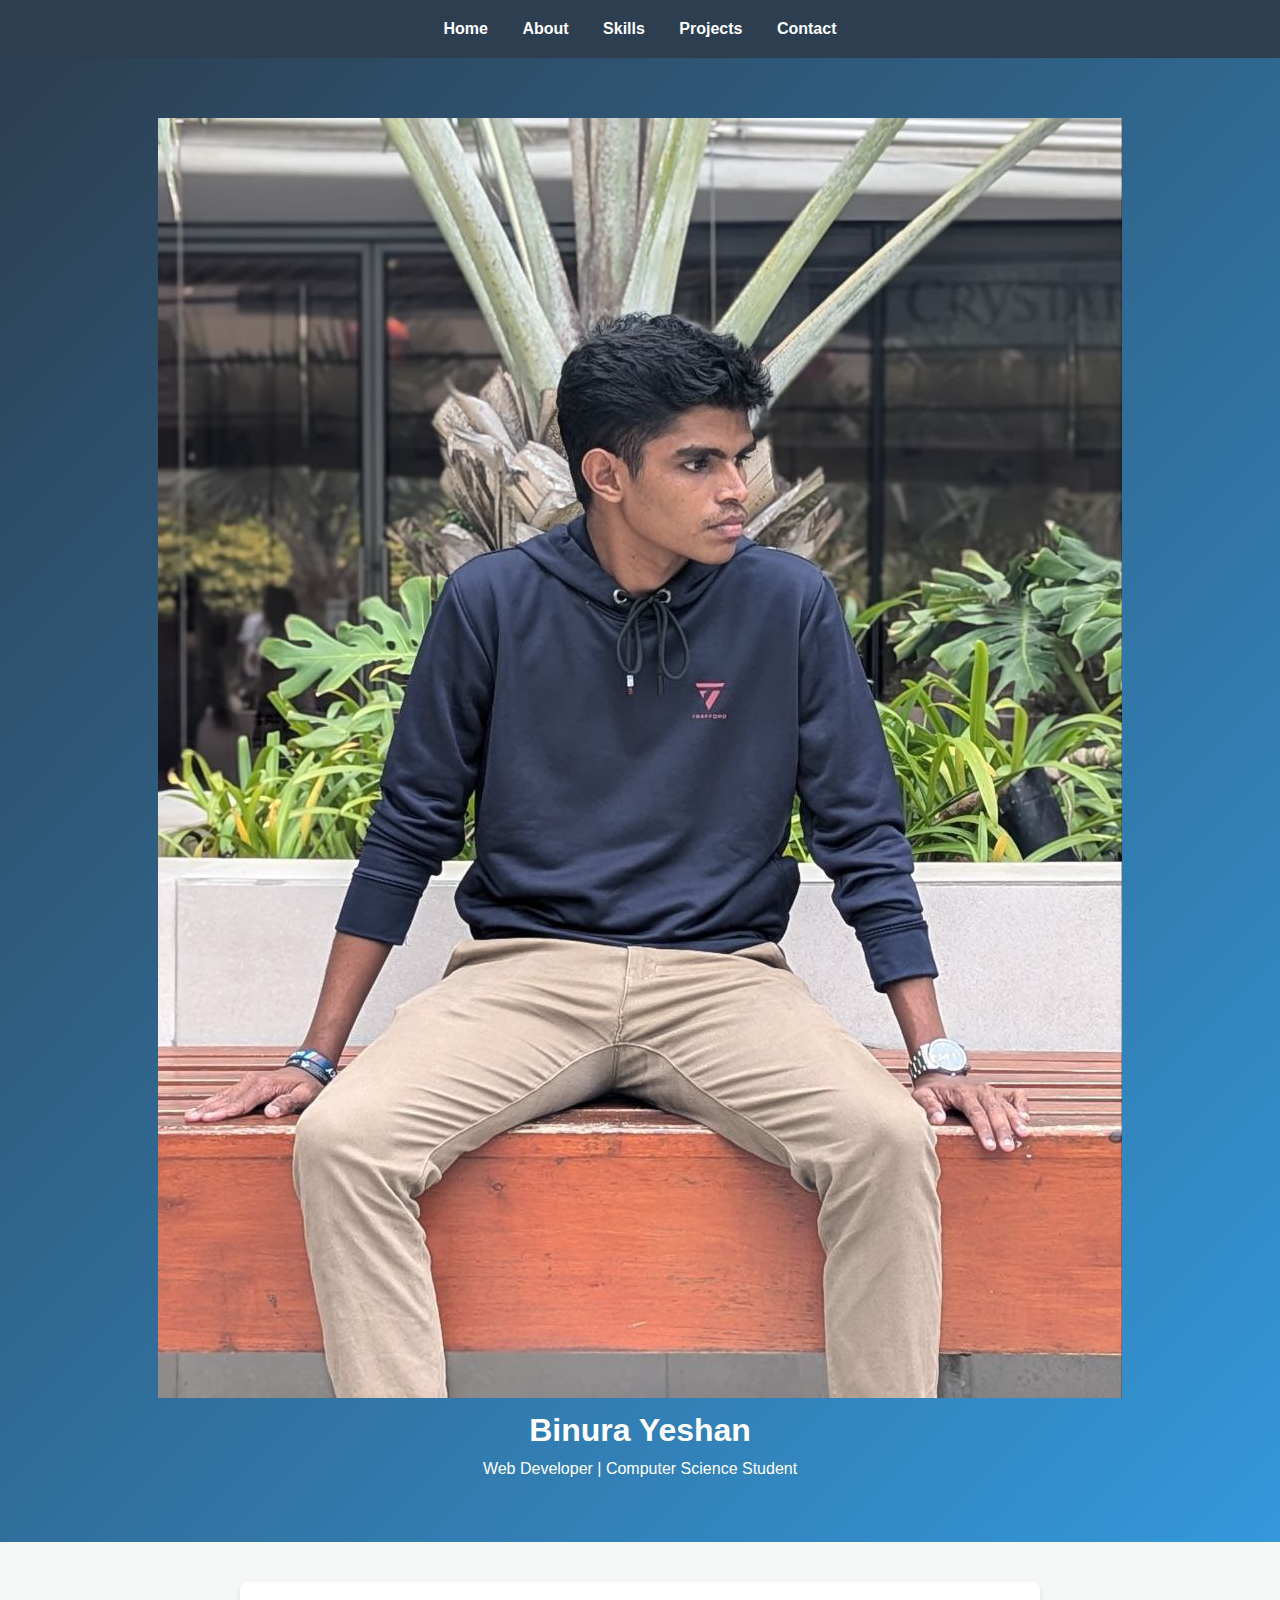
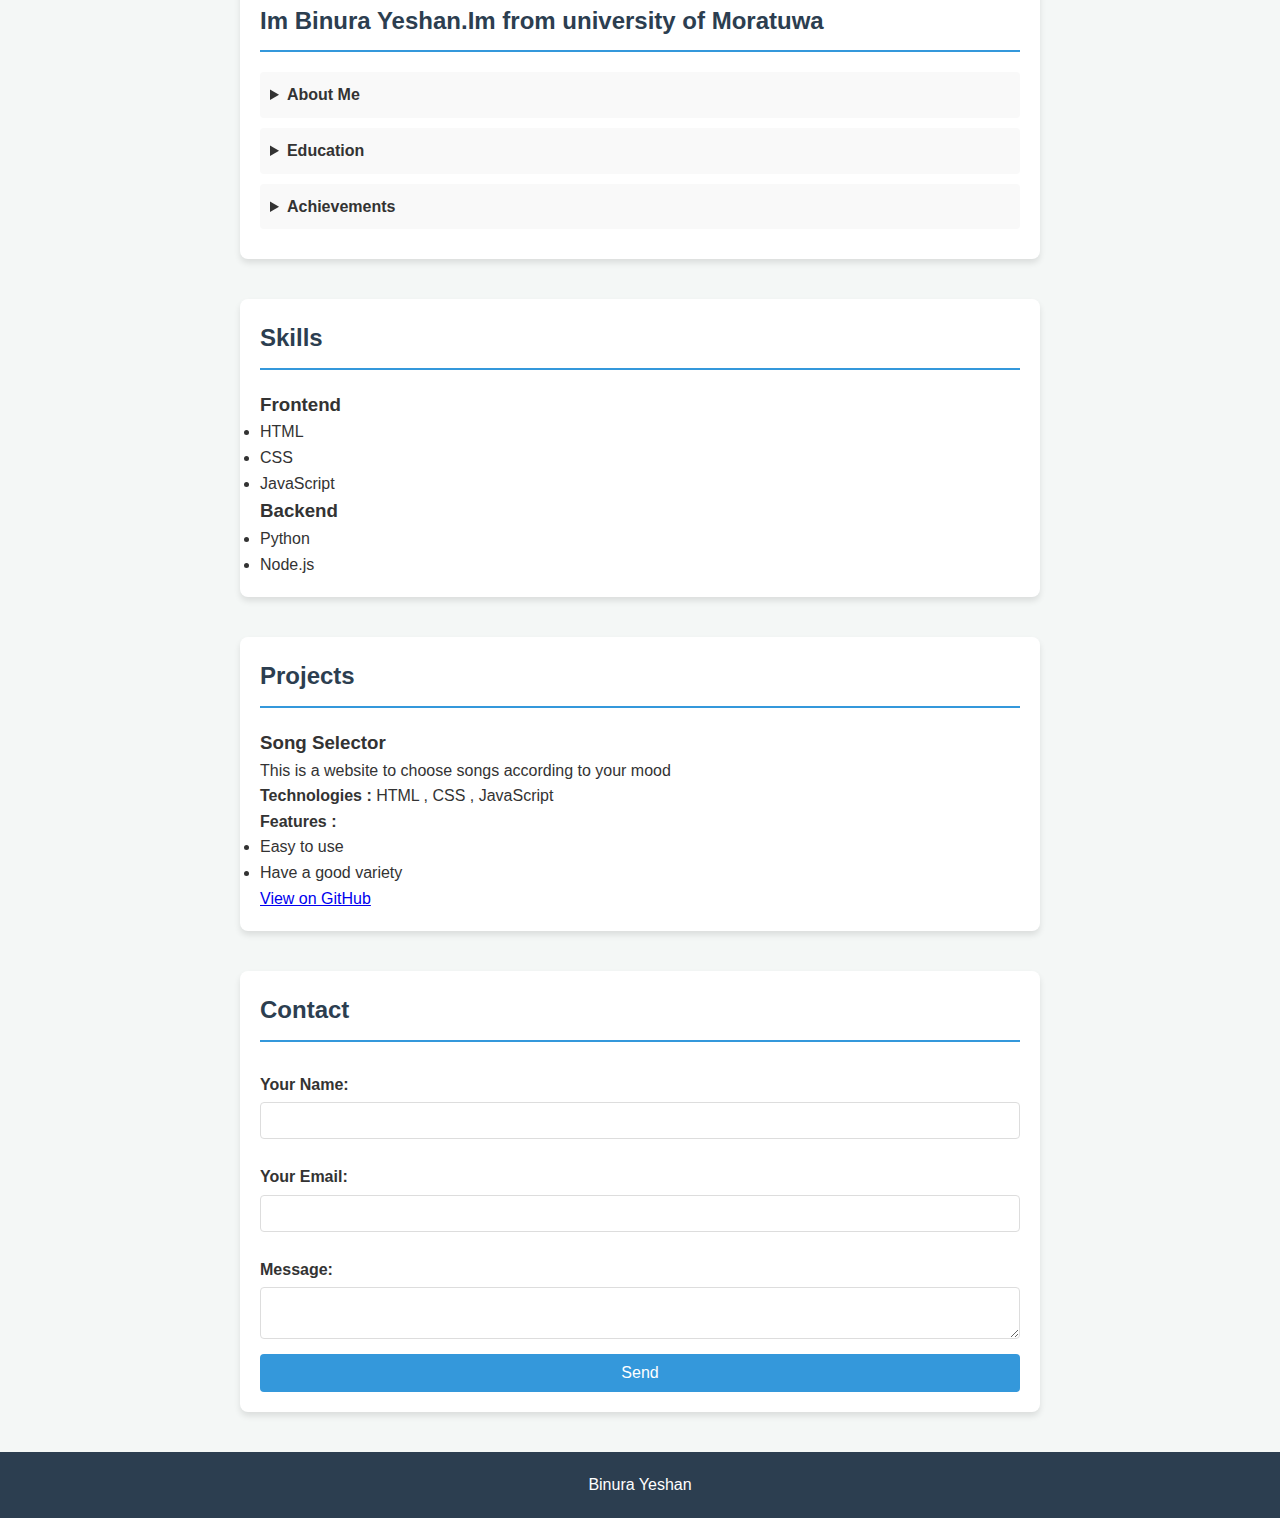
<file: Task 01/submissions/Binura_Yeshan/index.html>
<!DOCTYPE html>
<html lang="en">
<head>
    <meta charset="UTF-8">
    <meta name="viewport" content =" width =device -width , initial - scale =1.0" >
    <title>My Portfolio</title>
    <link rel="stylesheet" href="style.css">
</head>
<body>
    <nav>
        <a href ="#home"> Home </a>
        <a href ="#about"> About </a>
        <a href ="#skills"> Skills </a>
        <a href ="#projects"> Projects </a>
        <a href ="#contact"> Contact </a>


    </nav>
    <header>
        <img src="Images/profile.jpg" alt=" Binura Yeshan ’s profile
          photo " class =" profile - image ">
        <h1 > Binura Yeshan </h1 >
        <p> Web Developer | Computer Science Student </p>
    </header>
    <main>
        <section id="about">
            <h2>Im Binura Yeshan.Im from university of Moratuwa</h2>
            <details>
                <summary>About Me</summary>
                <p><strong> Name : </strong> Binura Yeshan </p>
                <p><strong> Age : </strong> 21 </p>
                <p><strong> School : </strong> Richmond College </p>
            </details>
            <details>
                <summary>Education</summary>
                <p><strong> University : </strong> University of Moaratuwa </p>
                <p><strong> Degree : </strong> B.Sc.Computer Science </p>
                <p><strong> Semester : </strong> 2nd Semester </p>
            </details>
            <details>
                <summary>Achievements</summary>
                <ul>
                    <li>Bronze Medal - National Maths Olympiad 2017</li>
                    <li>First Place - Maths Do You Know Competition 2018</li>
                </ul>
            </details>
        </section>
        <section id="skills">
            <h2>Skills</h2>
            <h3>Frontend</h3 >
                <ul>
                    <li>HTML</li>
                    <li>CSS</li>
                    <li>JavaScript</li>
                </ul>
            <h3>Backend</h3 >
                <ul>
                    <li>Python</li>
                    <li>Node.js</li>
                </ul>
        </section>
        <section id="projects">
            <h2>Projects</h2>
            <article class =" project - card ">
                <h3 > Song Selector </h3 >
                <p> This is a website to choose songs according to your mood </p>
                <p> <strong > Technologies : </strong > HTML , CSS , JavaScript </p>
                <p> <strong > Features : </strong > </p>
                <ul >
                    <li > Easy to use </li >
                    <li > Have a good variety </li >
                <a href =" https :// github .com/ yourname / project "> View on GitHub </a>      
            </article>
        </section>
        <section id="contact">
            <h2>Contact</h2>
            <form>
                <label for="name">Your Name:</label>
                <input type="text" id="name" name="name">
                <label for="email">Your Email:</label>
                <input type="email" id="email" name="email">
                <label for="message">Message:</label>
                <textarea id="message" name="message"></textarea>
                <button type="submit">Send</button>

            </form>
        </section>
    </main>
    <footer>Binura Yeshan</footer>





</body>

















</html>
</file>
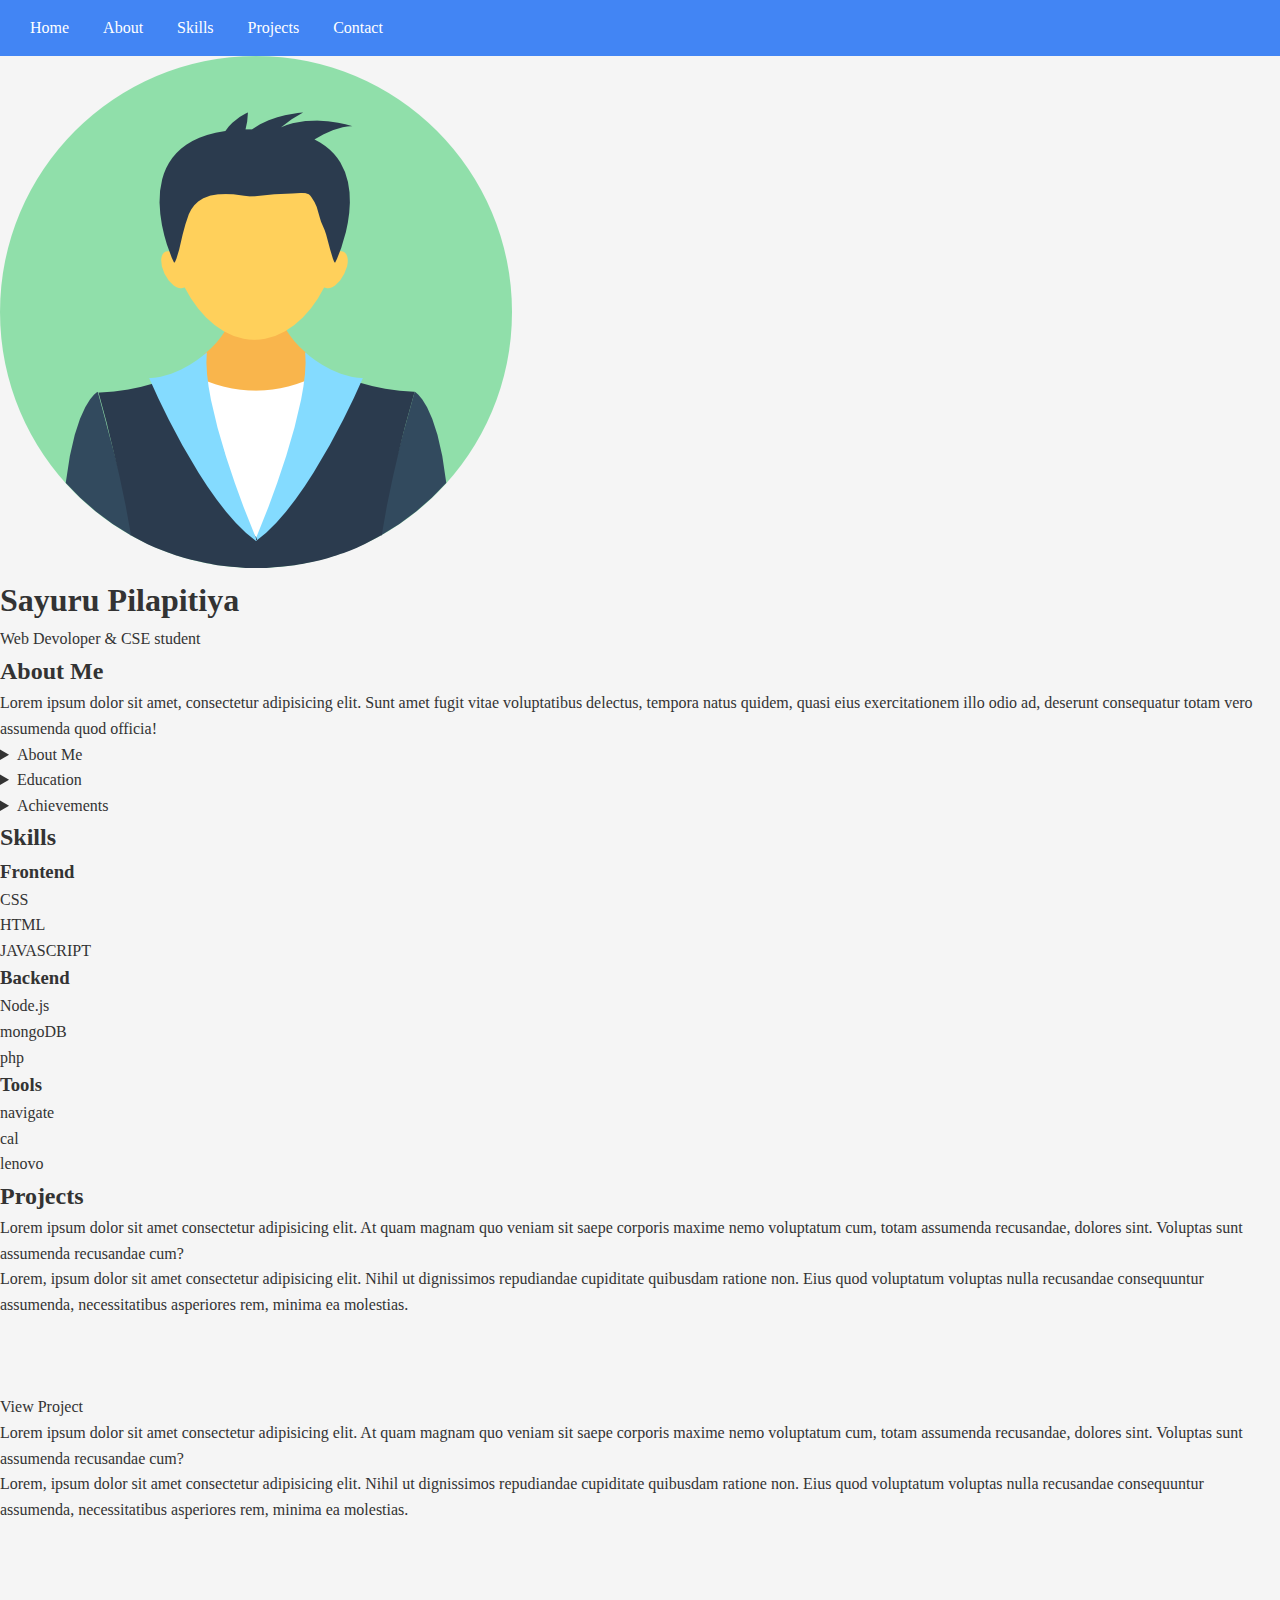
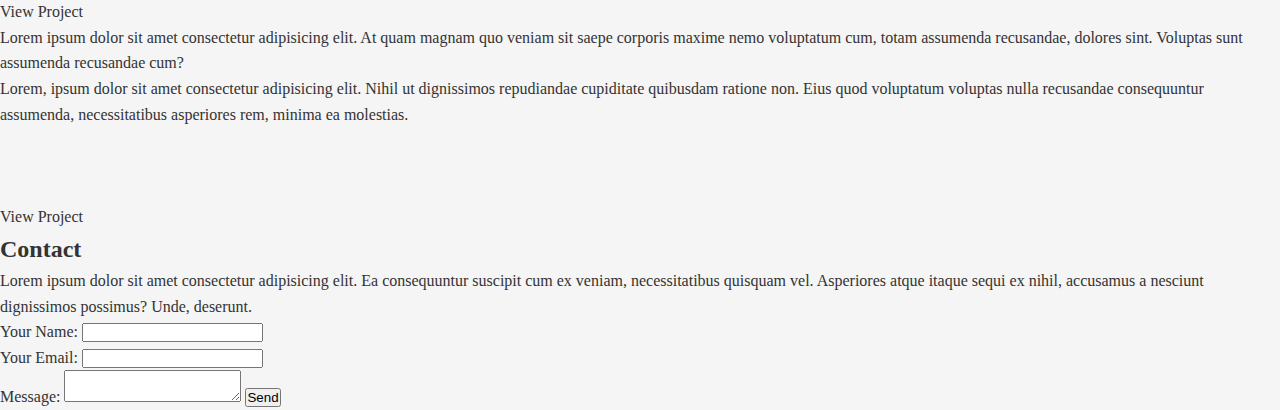
<file: Task 01/submissions/Sayuru_Pilapitiya/index.html>
<!DOCTYPE html>
<html lang="en">
<head>
    <meta charset="UTF-8">
    <meta name="viewport" content="width=device-width, initial-scale=1.0">
    <title>My Portfolio</title>
    <link rel="stylesheet" href="style.css">
</head>
<body>
    <nav>
        <a href="#home">Home</a>
        <a href="#about">About</a>
        <a href="#skills">Skills</a>
        <a href="#projects">Projects</a>
        <a href="#contact">Contact</a>
    </nav>
    <header>
        <img src="images/avatar.png" alt="Sayuru's profile photo" class="profile-image">
        <h1>Sayuru Pilapitiya</h1>
        <p>Web Devoloper & CSE student</p>
    </header>
    <main>
        <section id="about">
            <h2>About Me</h2>
            <p>Lorem ipsum dolor sit amet, consectetur adipisicing elit. Sunt amet fugit vitae voluptatibus delectus, tempora natus quidem, quasi eius exercitationem illo odio ad, deserunt consequatur totam vero assumenda quod officia!</p>
            <details>
                <summary>About Me</summary>
                <p>Lorem ipsum dolor sit amet consectetur adipisicing elit. Vitae placeat itaque asperiores, saepe accusamus recusandae quos, consequatur odit aliquam eligendi magnam similique corrupti veniam non iure aspernatur praesentium ipsum. Dolorum!</p>
            </details>
            <details>
                <summary>Education</summary>
                <p>Lorem ipsum dolor sit amet consectetur adipisicing elit. Vitae placeat itaque asperiores, saepe accusamus recusandae quos, consequatur odit aliquam eligendi magnam similique corrupti veniam non iure aspernatur praesentium ipsum. Dolorum!</p>
            </details>
            <details>
                <summary>Achievements</summary>
                <p>Lorem ipsum dolor sit amet consectetur adipisicing elit. Vitae placeat itaque asperiores, saepe accusamus recusandae quos, consequatur odit aliquam eligendi magnam similique corrupti veniam non iure aspernatur praesentium ipsum. Dolorum!</p>
            </details>
        </section>
        <section id="skills">
            <h2>Skills</h2>
            <h3>Frontend</h3>
            <ul>
                <li>CSS</li>
                <li>HTML</li>
                <li>JAVASCRIPT</li>
            </ul>
            <h3>Backend</h3>
            <ul>
                <li>Node.js</li>
                <li>mongoDB</li>
                <li>php</li>
            </ul>
            <h3>Tools</h3>
            <ul>
                <li>navigate</li>
                <li>cal</li>
                <li>lenovo</li>
            </ul>
        </section>
        <section id="projects">
            <h2>Projects</h2>
            <article class="project_card"></article>
            <h3></h3>
            <p>Lorem ipsum dolor sit amet consectetur adipisicing elit. At quam magnam quo veniam sit saepe corporis maxime nemo voluptatum cum, totam assumenda recusandae, dolores sint. Voluptas sunt assumenda recusandae cum?</p>
            <p>Lorem, ipsum dolor sit amet consectetur adipisicing elit. Nihil ut dignissimos repudiandae cupiditate quibusdam ratione non. Eius quod voluptatum voluptas nulla recusandae consequuntur assumenda, necessitatibus asperiores rem, minima ea molestias.</p>
            <ul>
                <li></li>
                <li></li>
                <li></li>
            </ul>
            <a>View Project</a>
            <article class="project_card"></article>
            <h3></h3>
            <p>Lorem ipsum dolor sit amet consectetur adipisicing elit. At quam magnam quo veniam sit saepe corporis maxime nemo voluptatum cum, totam assumenda recusandae, dolores sint. Voluptas sunt assumenda recusandae cum?</p>
            <p>Lorem, ipsum dolor sit amet consectetur adipisicing elit. Nihil ut dignissimos repudiandae cupiditate quibusdam ratione non. Eius quod voluptatum voluptas nulla recusandae consequuntur assumenda, necessitatibus asperiores rem, minima ea molestias.</p>
            <ul>
                <li></li>
                <li></li>
                <li></li>
            </ul>
            <a>View Project</a>
            <article class="project_card"></article>
            <h3></h3>
            <p>Lorem ipsum dolor sit amet consectetur adipisicing elit. At quam magnam quo veniam sit saepe corporis maxime nemo voluptatum cum, totam assumenda recusandae, dolores sint. Voluptas sunt assumenda recusandae cum?</p>
            <p>Lorem, ipsum dolor sit amet consectetur adipisicing elit. Nihil ut dignissimos repudiandae cupiditate quibusdam ratione non. Eius quod voluptatum voluptas nulla recusandae consequuntur assumenda, necessitatibus asperiores rem, minima ea molestias.</p>
            <ul>
                <li></li>
                <li></li>
                <li></li>
            </ul>
            <a>View Project</a>
        </section>
        <section id="contact">
            <h2>Contact</h2>
            <p>Lorem ipsum dolor sit amet consectetur adipisicing elit. Ea consequuntur suscipit cum ex veniam, necessitatibus quisquam vel. Asperiores atque itaque sequi ex nihil, accusamus a nesciunt dignissimos possimus? Unde, deserunt.</p>
        </section>
    </main>
    <form>
        <label for="name">Your Name:</label>
        <input type="text" id="name" name="name">
        <br>
        <label for="email">Your Email:</label>
        <input type="email" id="email" name="email">
        <br>
        <label for="message">Message:</label>
        <textarea id="message" name="message"></textarea>
        <button type="submit">Send</button>
    </form>
</body>
</html>
</file>
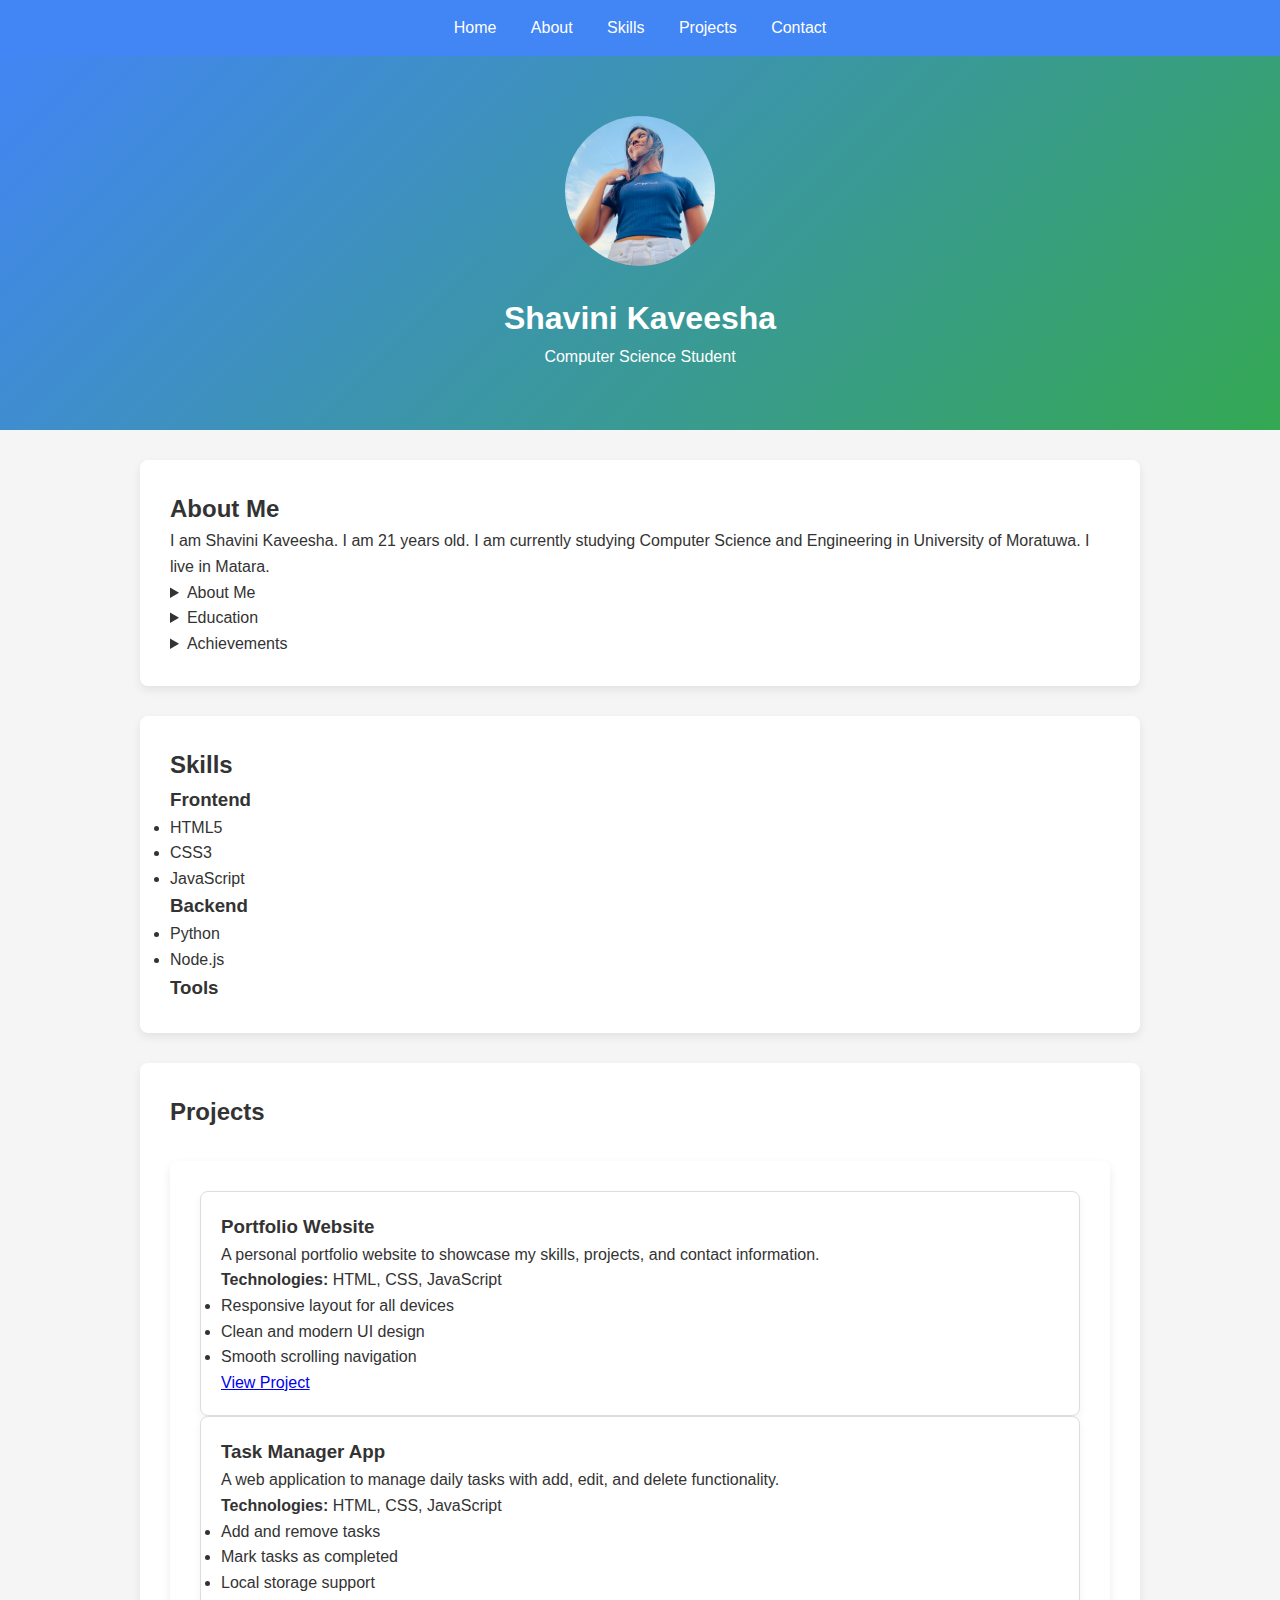
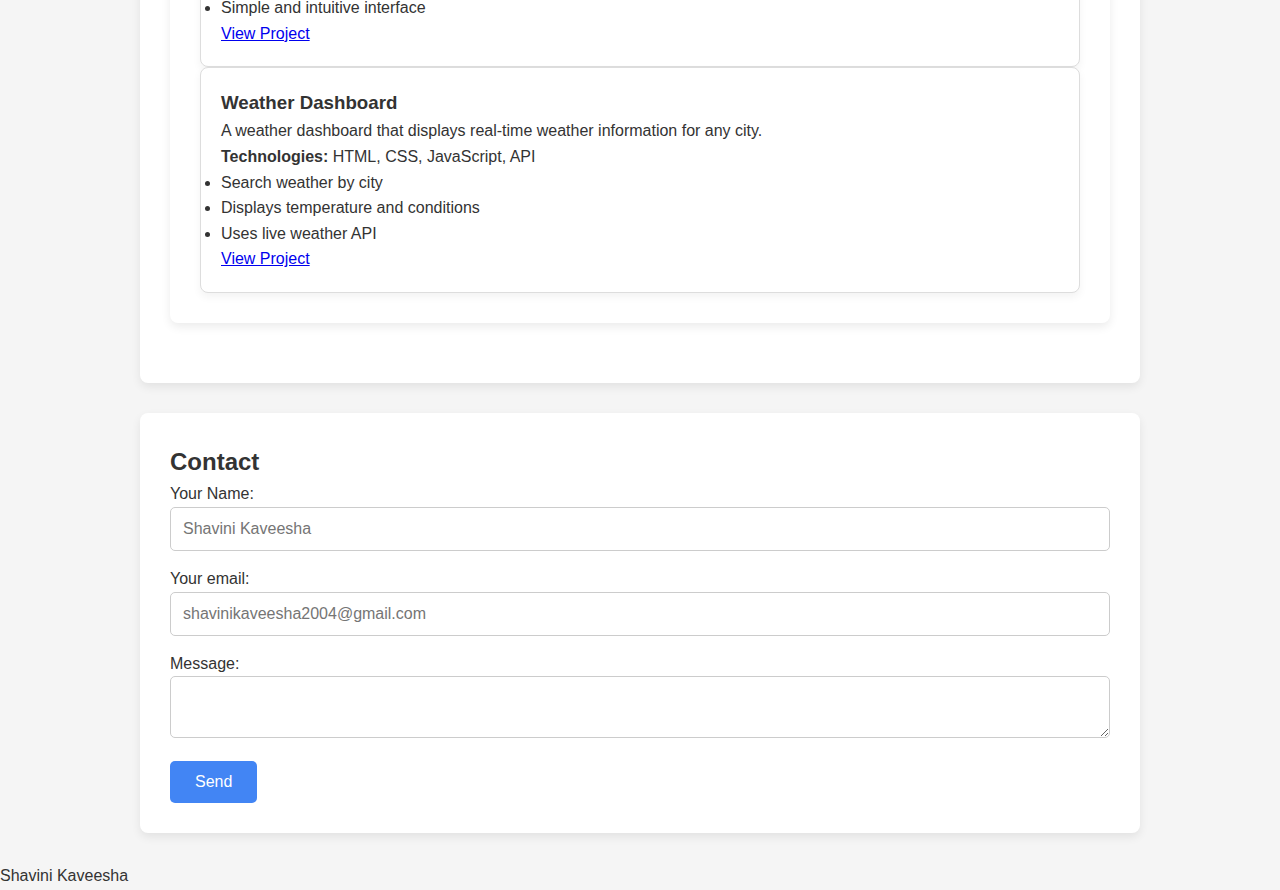
<file: Task 01/submissions/Shavini_Kaveesha/index.html>
<!DOCTYPE html>
<html lang="en">
    <head>
        <meta charset="UTF-8">
        <meta name="viewport" ...>
        <title>My Portfolio</title>
        <link rel="stylesheet" href="style.css">
    </head>

    <body>
        <nav>
            <a href="#home">Home</a>
            <a href="#about">About</a>
            <a href="#skills">Skills</a>
            <a href="#projects">Projects</a>
            <a href="#contact">Contact</a>
        </nav>
        <header>
           <img src=" images/profile.jpg" alt=" Shavini Kaveesha ’s profile photo" class="profile-image"> 
            <h1>Shavini Kaveesha</h1>
            <p>Computer Science Student</p>
        </header>
        <main>
            <section id="about">
                <h2>About Me</h2>
                <p>I am Shavini Kaveesha. I am 21 years old. I am currently studying Computer Science and Engineering in University of Moratuwa. I live in Matara.</p>
                <details>
                    <summary>About Me</summary>
                    <p>I am Shavini.</p>
                </details>
                <details>
                    <summary>Education</summary>
                    <div>
                        <p><strong>University:</strong> University of Moratuwa</p>
                        <p><strong>Degree:</strong> B.Sc. Computer Science</p>
                        <p><strong>Semester:</strong> 2nd</p>
                    </div>
                </details>
                <details>
                    <summary>Achievements</summary>
                     <ul>
                        <li>Winner- Enigma 2025</li>
                        <li>Team Lead- SMILE LABS</li>
                    </ul>
                </details>
            </section>
            <section id="skills">
                <h2>Skills</h2>
                <h3>Frontend</h3>
                <ul>
                    <li>HTML5</li>
                    <li>CSS3</li>
                    <li>JavaScript</li>
                </ul>
                <h3>Backend</h3>
                <ul>
                    <li>Python</li>
                    <li>Node.js</li>
                </ul>
                <h3>Tools</h3>
            </section>
            <section id="projects">
                <h2>Projects</h2>
                <section id="projects">

                <article class="project-card">
                    <h3>Portfolio Website</h3>
                    <p>A personal portfolio website to showcase my skills, projects, and contact information.</p>
                    <p><strong>Technologies:</strong> HTML, CSS, JavaScript</p>
                    <ul>
                    <li>Responsive layout for all devices</li>
                    <li>Clean and modern UI design</li>
                    <li>Smooth scrolling navigation</li>
                    </ul>
                    <a href="https://github.com/Shavini Kaveesha/portfolio-website" target="_blank">
                    View Project
                    </a>
                </article>

                <article class="project-card">
                    <h3>Task Manager App</h3>
                    <p>A web application to manage daily tasks with add, edit, and delete functionality.</p>
                    <p><strong>Technologies:</strong> HTML, CSS, JavaScript</p>
                    <ul>
                    <li>Add and remove tasks</li>
                    <li>Mark tasks as completed</li>
                    <li>Local storage support</li>
                    <li>Simple and intuitive interface</li>
                    </ul>
                    <a href="https://github.com/Shavini Kaveesha/task-manager-app" target="_blank">
                    View Project
                    </a>
                </article>

                <article class="project-card">
                    <h3>Weather Dashboard</h3>
                    <p>A weather dashboard that displays real-time weather information for any city.</p>
                    <p><strong>Technologies:</strong> HTML, CSS, JavaScript, API</p>
                    <ul>
                    <li>Search weather by city</li>
                    <li>Displays temperature and conditions</li>
                    <li>Uses live weather API</li>
                    </ul>
                    <a href="https://github.com/Shavini Kaveesha/weather-dashboard" target="_blank">
                    View Project
                    </a>
                </article>

</section>

            </section>
            <section id="contact">
                <h2>Contact</h2>
                <form>
                    <label for="name">Your Name: </label>
                    <input type="text" id="name" name="name" placeholder="Shavini Kaveesha">
                
                    <label for="email">Your email: </label>
                    <input type="email" id="email" name="email" placeholder="shavinikaveesha2004@gmail.com">
                
                    <label for="message">Message: </label>
                    <textarea id="message" name="message"></textarea>

                    <button type="submit">Send</button>
                </form>
            </section>
        </main>
        <footer>Shavini Kaveesha</footer>
    </body>
</html>
</file>
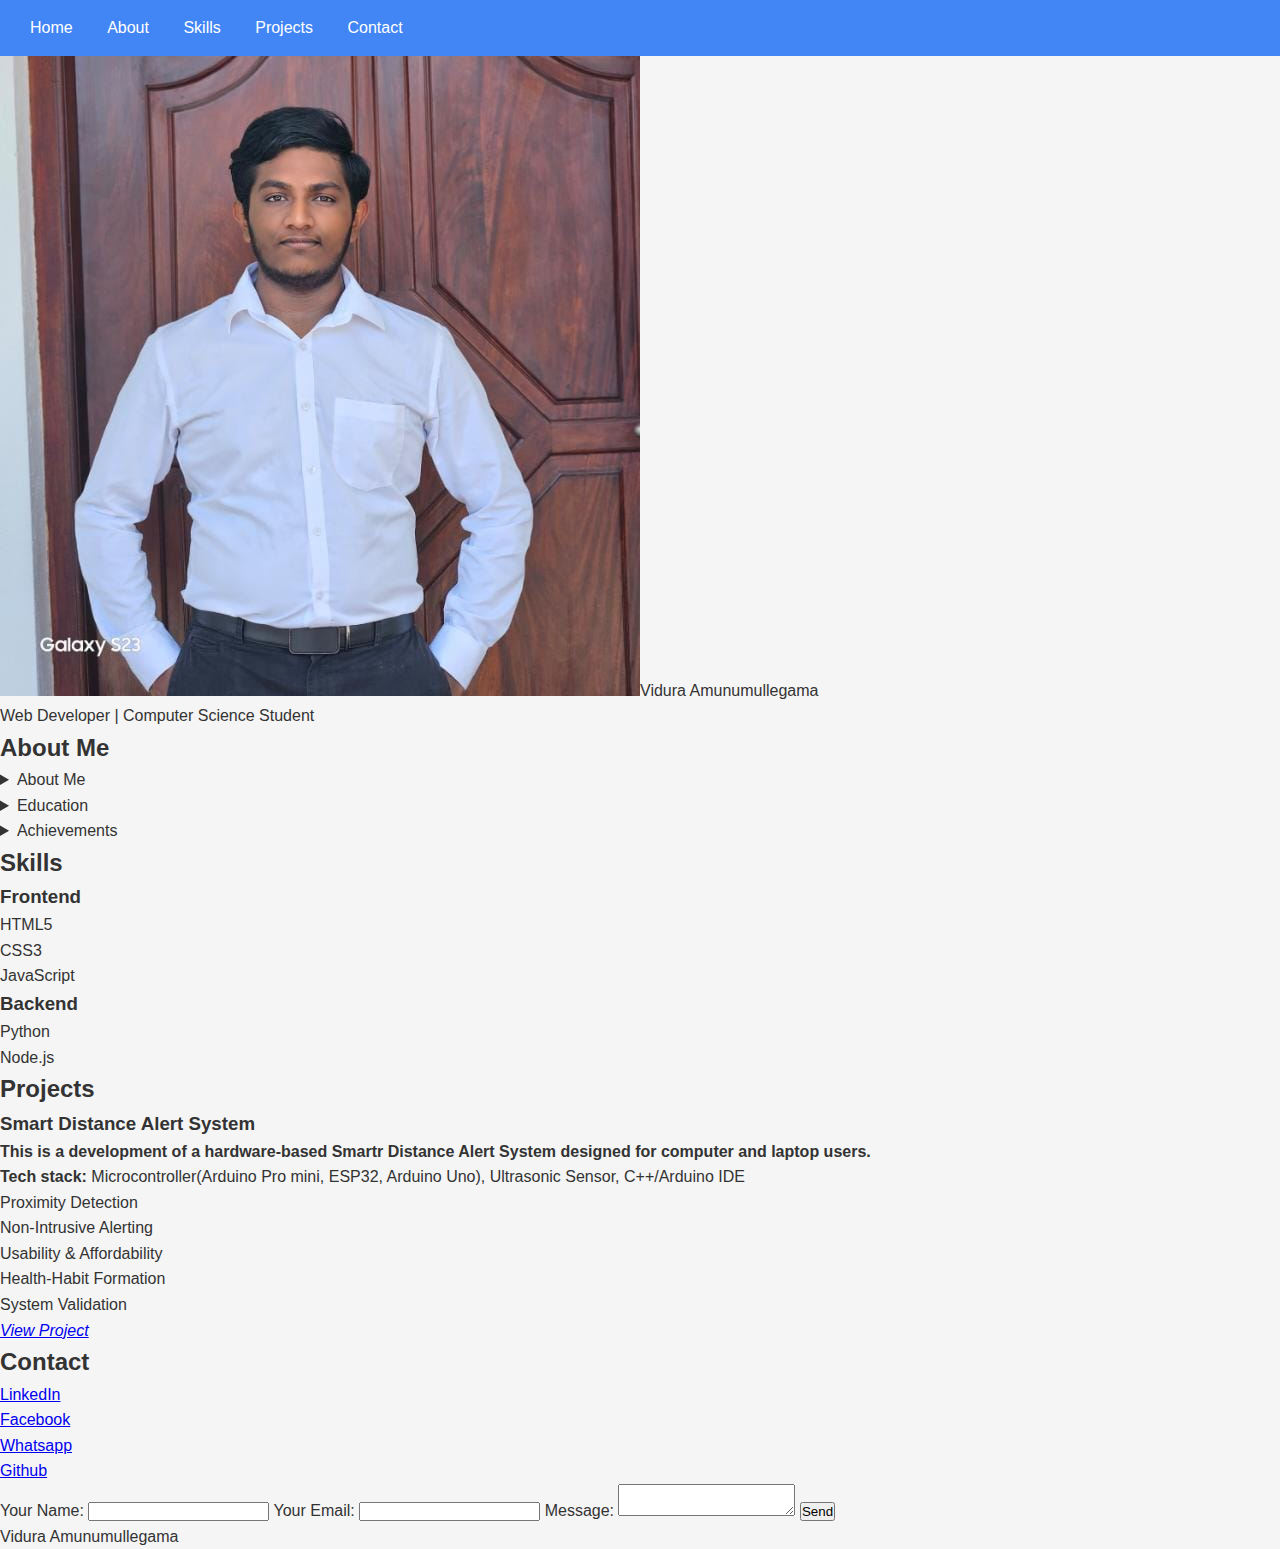
<file: Task 01/submissions/Vidura_Amunumullegama/index.html>
<!DOCTYPE html>
<html lang="en">
<head>
	<meta charset="UTF-8">
	<meta name="viewport">
	<title>My Portfolio</title>
	<link rel="stylesheet" href="style.css">
</head>
<body>
	<nav>
		<a href="#home">Home</a>
		<a href="#about">About</a>
		<a href="#skills">Skills</a>
		<a href="#projects">Projects</a>
		<a href="#contact">Contact</a>
	</nav>
	<header>
		<img src="images/profile.jpg" alt="Vidura Amunumullegama's profile photo" class="profile-image"
		<h1>Vidura Amunumullegama</h1>
		<p>Web Developer | Computer Science Student</p>
	</header>
	<main>
		<section id="about">
			<h2>About Me</h2>
			<p></p>
			<details>
				<summary>About Me</summary>
				<div>
					<p>I am passionate about learning Computer Science fundementals and applying them to solve real-life problems.</p>
				</div>
			</details>
			<details>
				<summary>Education</summary>
				<div>
					<p><strong>University:</strong> University of Moratuwa </p>
					<p><strong>Degree:</strong> B.Sc. Hons in Computer Science and Engineering </p>
					<p><strong>Semester:</strong> 2nd </p>

				</div>
			</details>

			<details>
				<summary>Achievements</summary>
				<ul>
					<li>Not yet</li>
					<li>Not yet</li>
					<li>Not yet</li>				
				</ul>
			</details>
		
		</section>

		<section id="skills">
			<h2>Skills</h2>
			
			<h3>Frontend</h3>
			<ul>
				<li>HTML5</li>
				<li>CSS3</li>
				<li>JavaScript</li>
			</ul>

			<h3>Backend</h3>
			<ul>
				<li>Python</li>
				<li>Node.js</li>
			</ul>
		</section>
		

		<section id="projects">
			<h2>Projects</h2>
			<article class="project-card">
				<h3>Smart Distance Alert System</h3>
				<p><b>This is a development of a hardware-based Smartr Distance Alert System designed for computer and laptop users.</b></p>
				<p><b>Tech stack:</b> Microcontroller(Arduino Pro mini, ESP32, Arduino Uno), Ultrasonic Sensor, C++/Arduino IDE</p>
				<ul>
					<li>Proximity Detection</li>
					<li>Non-Intrusive Alerting</li>
					<li>Usability & Affordability</li>
					<li>Health-Habit Formation</li>
					<li>System Validation</li>
				</ul>
				<a href="https://github.com/ViduraAmunumullegama/project-name" target="_blank"><i>View Project</i></a>

		</section>
		

		<section id="contact">
		<h2>Contact</h2>
		<ul>
			<li><a href=#linkedin>LinkedIn</a></li>
			<li><a href=#facebook>Facebook</a></li>			
			<li><a href=#whatsapp>Whatsapp</a></li>
			<li><a href=#github>Github</a></li>		
		</ul>
		<lable for="name">Your Name:</lable>
		<input type="text" id="name" name="name">

		<lable for="email">Your Email:</lable>
		<input type="email" id="email" name="email">

		<lable for="message">Message:</lable>
		<textarea type="message" id="message" name="message"></textarea>

		<button type="submit">Send</button>

		</section>
				
	</main>
	<footer> Vidura Amunumullegama
</file>
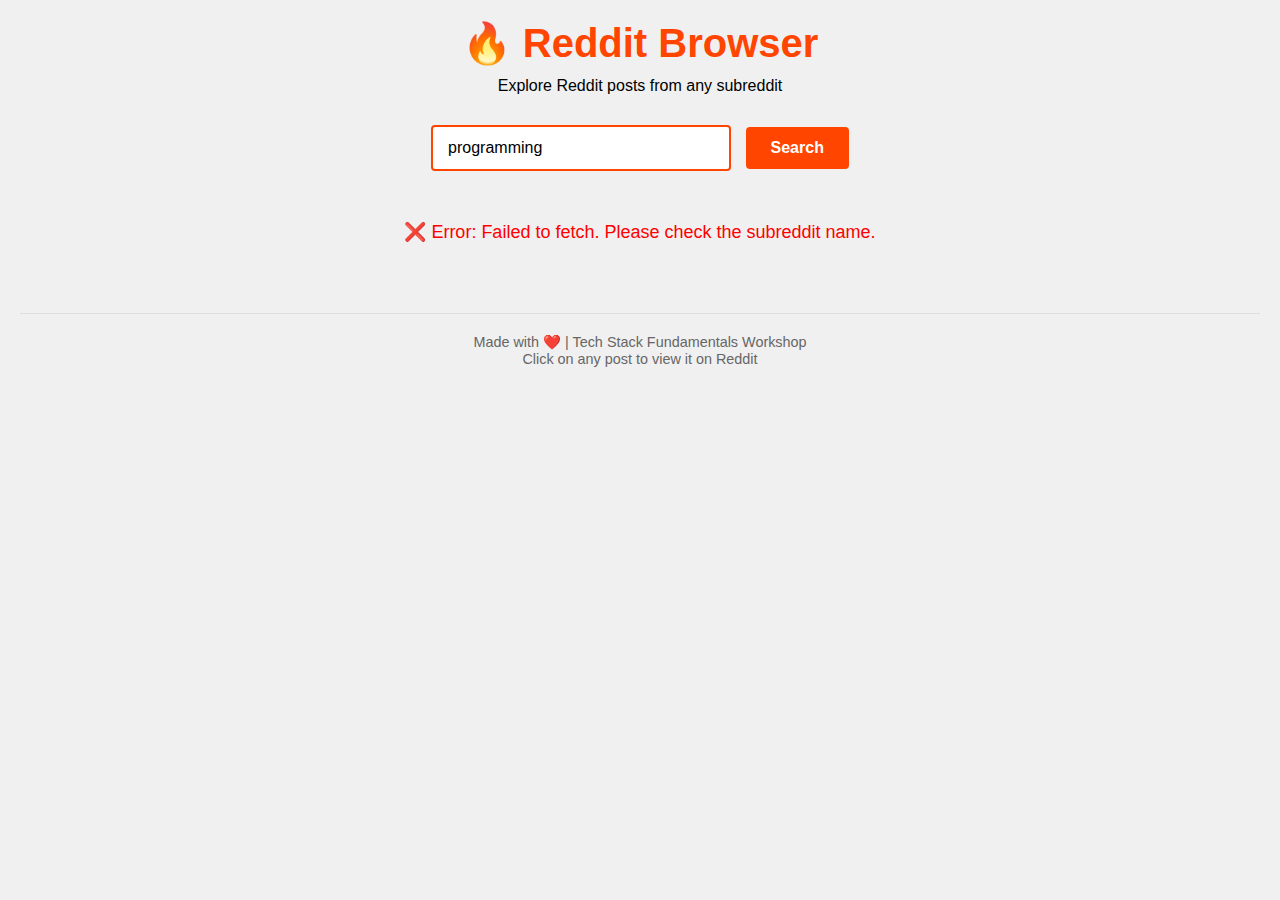
<file: Task 03/submissions/Kalana_Pankaja/index.html>
<!DOCTYPE html>
<html lang="en">
<head>
    <meta charset="UTF-8">
    <meta name="viewport" content="width=device-width, initial-scale=1.0">
    <title>Reddit Browser</title>
    <style>
        * {
            margin: 0;
            padding: 0;
            box-sizing: border-box;
        }
        
        body {
            font-family: 'Segoe UI', Tahoma, Geneva, Verdana, sans-serif;
            background-color: #f0f0f0;
            padding: 20px;
        }
        
        header {
            text-align: center;
            margin-bottom: 30px;
        }
        
        h1 {
            color: #FF4500;
            font-size: 2.5rem;
            margin-bottom: 10px;
        }
        
        .search-container {
            text-align: center;
            margin-bottom: 30px;
        }
        
        .search-container input {
            padding: 12px 15px;
            font-size: 16px;
            width: 300px;
            border: 2px solid #FF4500;
            border-radius: 4px;
            outline: none;
        }
        
        .search-container input:focus {
            box-shadow: 0 0 5px #FF4500;
        }
        
        .search-container button {
            padding: 12px 25px;
            margin-left: 10px;
            background-color: #FF4500;
            color: white;
            border: none;
            border-radius: 4px;
            cursor: pointer;
            font-weight: bold;
            font-size: 16px;
            transition: 0.3s;
        }
        
        .search-container button:hover {
            background-color: #FF6B35;
            transform: translateY(-2px);
        }
        
        .loading {
            text-align: center;
            font-size: 18px;
            color: #666;
            display: none;
        }
        
        .loading.show {
            display: block;
        }
        
        .posts-grid {
            display: grid;
            grid-template-columns: repeat(auto-fill, minmax(280px, 1fr));
            gap: 20px;
            max-width: 1200px;
            margin: 0 auto;
        }
        
        .post-card {
            background: white;
            border-radius: 8px;
            overflow: hidden;
            box-shadow: 0 2px 8px rgba(0,0,0,0.1);
            transition: all 0.3s;
        }
        
        .post-card:hover {
            transform: translateY(-5px);
            box-shadow: 0 4px 16px rgba(0,0,0,0.2);
            border: 1px solid #FF4500;
        }
        
        .post-image {
            width: 100%;
            height: 200px;
            object-fit: cover;
            background-color: #ddd;
        }
        
        .post-content {
            padding: 15px;
        }
        
        .post-title {
            font-size: 1rem;
            font-weight: bold;
            color: #333;
            margin-bottom: 10px;
            line-height: 1.4;
            min-height: 50px;
        }
        
        .post-stats {
            display: flex;
            gap: 15px;
            font-size: 0.9rem;
            color: #666;
            border-top: 1px solid #eee;
            padding-top: 10px;
            flex-wrap: wrap;
        }
        
        .stat {
            display: flex;
            align-items: center;
            gap: 5px;
        }
        
        .error {
            text-align: center;
            color: red;
            font-size: 18px;
            padding: 20px;
            display: none;
        }
        
        .error.show {
            display: block;
        }
        
        footer {
            text-align: center;
            margin-top: 50px;
            color: #666;
            font-size: 0.9rem;
            padding: 20px;
            border-top: 1px solid #ddd;
        }
        
        @media (max-width: 768px) {
            h1 {
                font-size: 2rem;
            }
            
            .search-container input {
                width: 100%;
            }
            
            .search-container button {
                margin-left: 0;
                margin-top: 10px;
                width: 100%;
            }
            
            .posts-grid {
                grid-template-columns: 1fr;
            }
        }
    </style>
</head>
<body>
    <header>
        <h1>🔥 Reddit Browser</h1>
        <p>Explore Reddit posts from any subreddit</p>
    </header>
    
    <div class="search-container">
        <input 
            type="text" 
            id="subreddit-input" 
            placeholder="Enter subreddit (e.g., programming, webdev, python)"
            value="programming"
        >
        <button onclick="searchSubreddit()">Search</button>
    </div>
    
    <div id="loading" class="loading">⏳ Loading posts...</div>
    <div id="error" class="error"></div>
    
    <div id="posts-container" class="posts-grid">
        <!-- Posts will appear here -->
    </div>
    
    <footer>
        <p>Made with ❤️ | Tech Stack Fundamentals Workshop</p>
        <p>Click on any post to view it on Reddit</p>
    </footer>
    
    <script>
        let currentSubreddit = 'programming';
        
        // Display posts on the page
        function displayPosts(posts) {
            const container = document.getElementById('posts-container');
            const error = document.getElementById('error');
            
            container.innerHTML = '';
            error.classList.remove('show');
            
            if (!posts || posts.length === 0) {
                container.innerHTML = '<p>No posts found</p>';
                return;
            }
            
            posts.forEach(post => {
                const p = post.data;
                
                // Create card HTML
                const cardHTML = `
                    <a href="https://reddit.com${p.permalink}" target="_blank" style="text-decoration: none; color: inherit;">
                        <div class="post-card">
                            <img 
                                src="${p.thumbnail}" 
                                class="post-image" 
                                alt="Post thumbnail"
                                onerror="this.style.display='none'"
                            >
                            <div class="post-content">
                                <div class="post-title">${escapeHtml(p.title)}</div>
                                <div class="post-stats">
                                    <div class="stat">👍 ${formatNumber(p.ups)}</div>
                                    <div class="stat">💬 ${formatNumber(p.num_comments)}</div>
                                    <div class="stat">👤 ${escapeHtml(p.author)}</div>
                                </div>
                            </div>
                        </div>
                    </a>
                `;
                
                container.innerHTML += cardHTML;
            });
        }
        
        // Format large numbers (1000 -> 1K)
        function formatNumber(num) {
            if (num > 1000) {
                return (num / 1000).toFixed(1) + 'K';
            }
            return num;
        }
        
        // Escape HTML to prevent XSS
        function escapeHtml(text) {
            const div = document.createElement('div');
            div.textContent = text;
            return div.innerHTML;
        }
        
        // Fetch posts from Reddit API
        async function loadPosts() {
            const url = `https://www.reddit.com/r/${currentSubreddit}.json`;
            const loading = document.getElementById('loading');
            const error = document.getElementById('error');
            const container = document.getElementById('posts-container');
            
            loading.classList.add('show');
            error.classList.remove('show');
            
            try {
                const response = await fetch(url);
                
                if (!response.ok) {
                    throw new Error(`Subreddit "${currentSubreddit}" not found`);
                }
                
                const data = await response.json();
                const posts = data.data.children;
                
                displayPosts(posts);
                
            } catch (err) {
                error.classList.add('show');
                error.textContent = `❌ Error: ${err.message}. Please check the subreddit name.`;
                container.innerHTML = '';
                
            } finally {
                loading.classList.remove('show');
            }
        }
        
        // Search for a subreddit
        function searchSubreddit() {
            const input = document.getElementById('subreddit-input');
            const newSubreddit = input.value.trim().toLowerCase();
            
            if (!newSubreddit) {
                alert('Please enter a subreddit name');
                return;
            }
            
            currentSubreddit = newSubreddit;
            loadPosts();
        }
        
        // Allow Enter key to search
        document.addEventListener('DOMContentLoaded', function() {
            document.getElementById('subreddit-input').addEventListener('keypress', function(e) {
                if (e.key === 'Enter') {
                    searchSubreddit();
                }
            });
        });
        
        // Load initial posts when page loads
        window.addEventListener('load', loadPosts);
    </script>
</body>
</html>
</file>
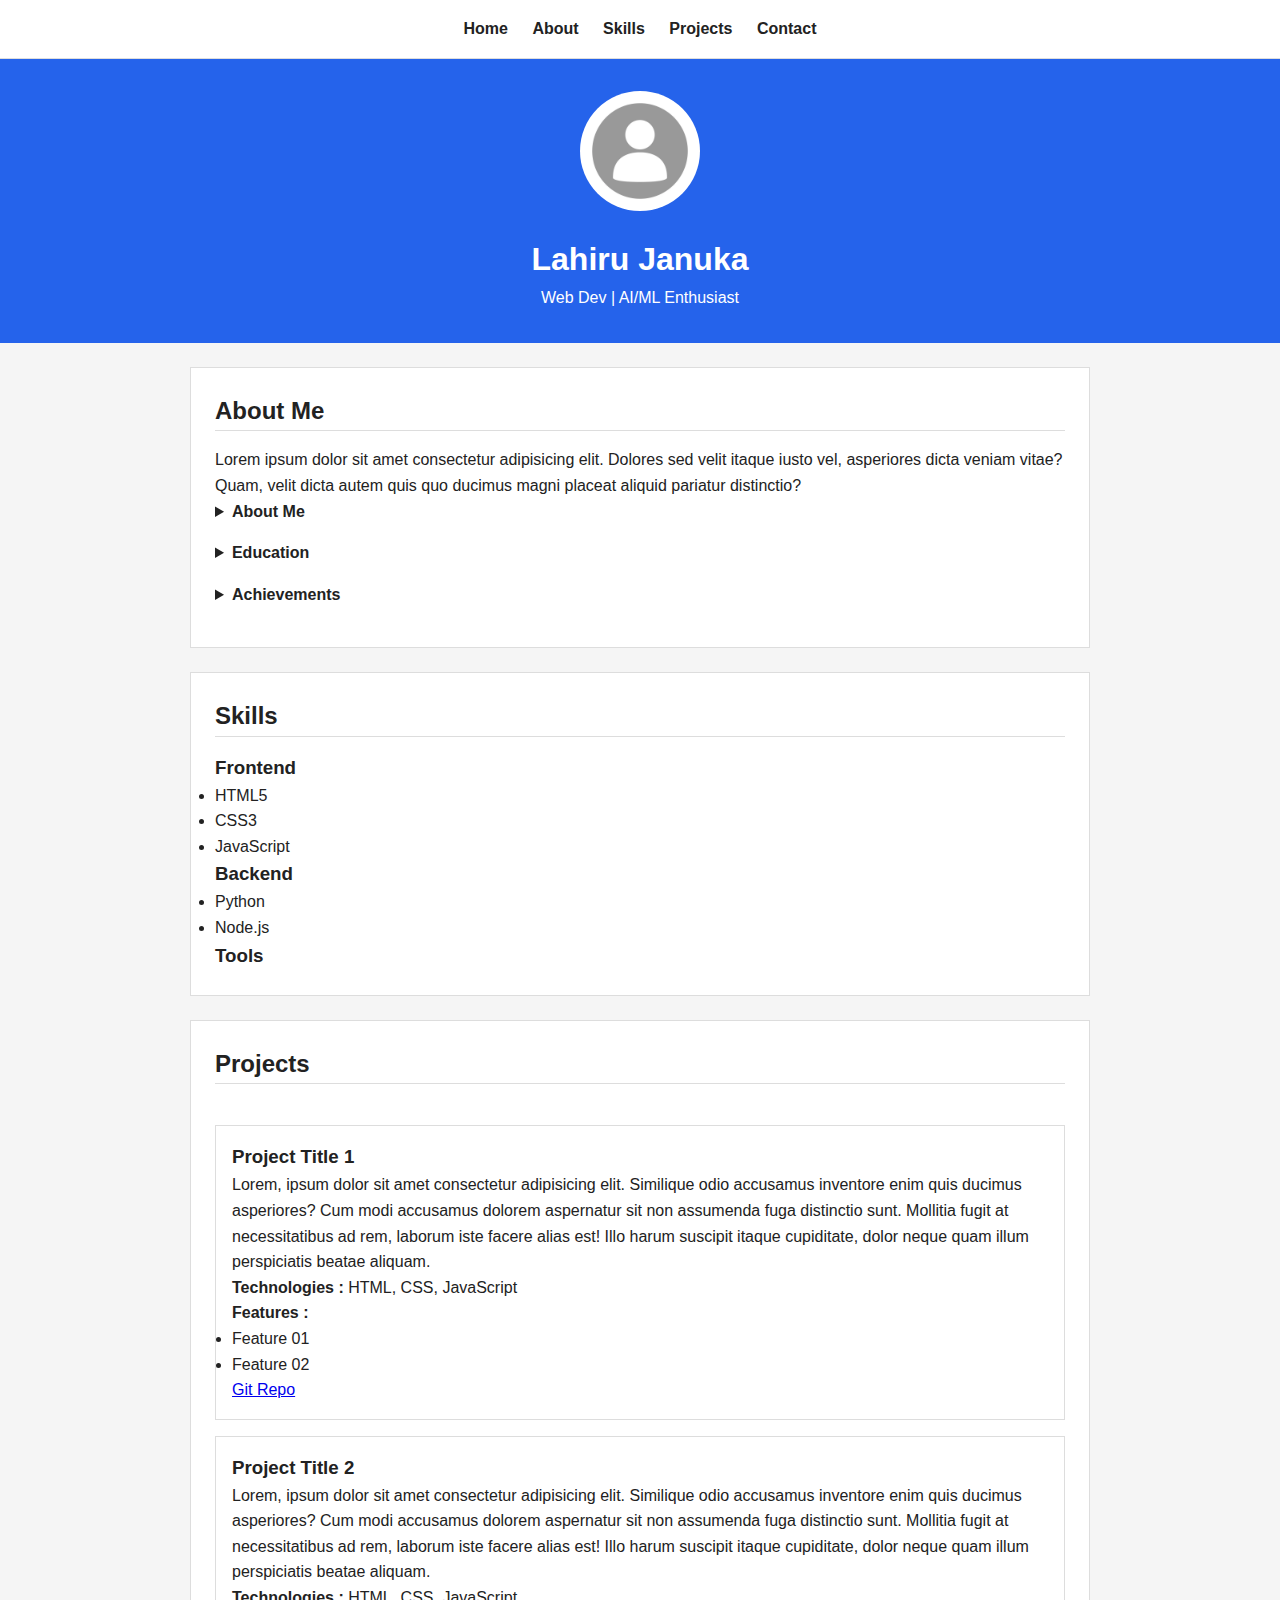
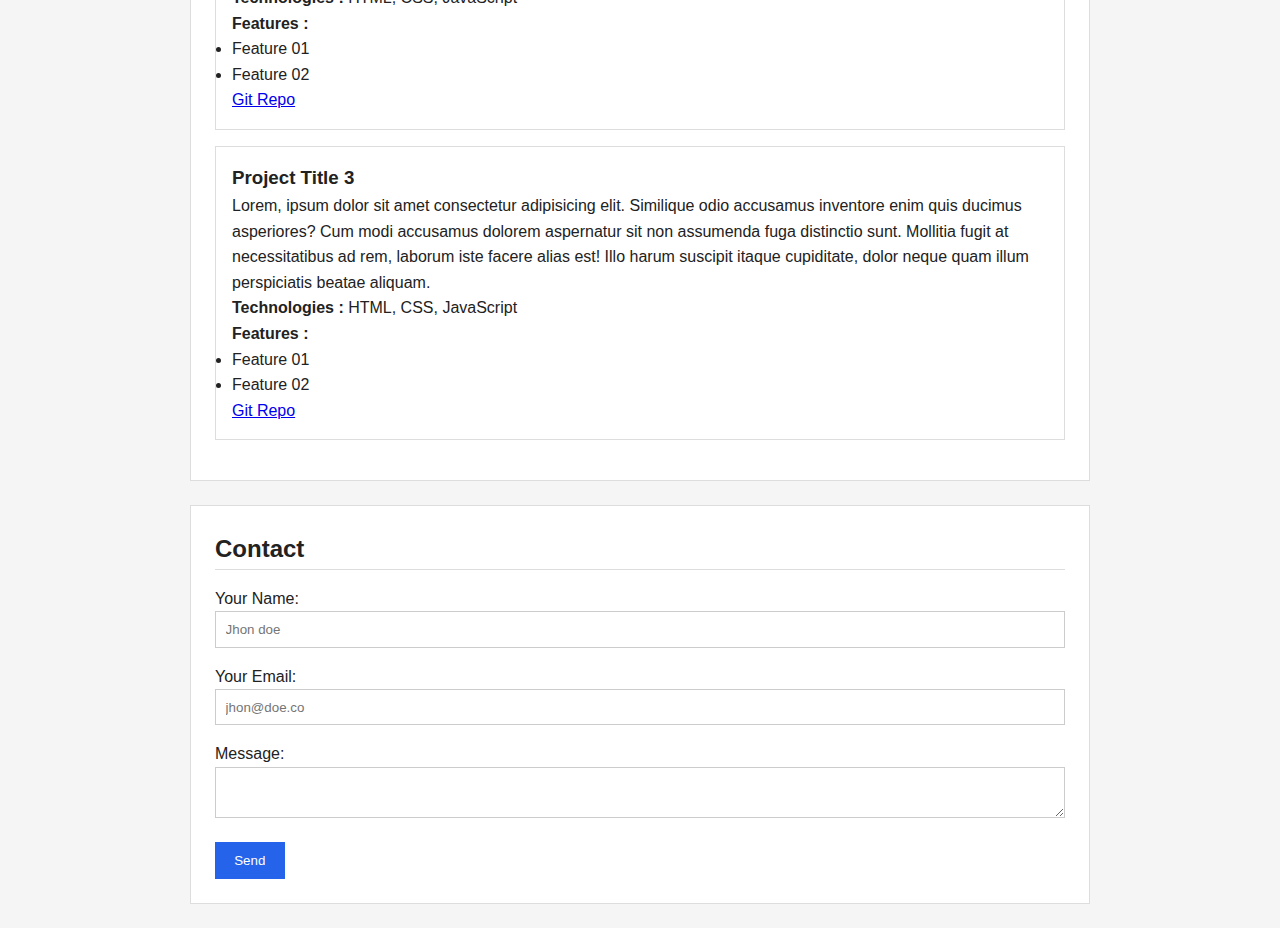
<file: Task 01/submissions/Binuka/portfolio-lahiru/index.html>
<!DOCTYPE html>

<html lang="en">

<head>

    <meta charset="UTF-8">
    <meta name="viewport" content="width=device-width, initial-scale=1.0">
    <title>Document</title>
    <link rel="stylesheet" href="style.css">

</head>

<body>

    <nav>

        <a href="#home">Home</a>
        <a href="#about">About</a>
        <a href="#skills">Skills</a>
        <a href="#projects">Projects</a>
        <a href="#contact">Contact</a>

    </nav>

    <header>

        <img src="images/profile.jpg" alt="profile photo" class="Profile-image">
        <h1>Lahiru Januka</h1>
        <p>Web Dev | AI/ML Enthusiast</p>

    </header>

    <main>

        <section id="about">

            <h2>About Me</h2>
            <p>Lorem ipsum dolor sit amet consectetur adipisicing elit. Dolores sed velit itaque iusto vel, asperiores dicta veniam vitae? Quam, velit dicta autem quis quo ducimus magni placeat aliquid pariatur distinctio?</p>
            
            <details>
                <summary>About Me</summary>
                <div>
                    <p>Lorem ipsum dolor sit amet consectetur adipisicing elit. Deserunt est quidem consectetur vel debitis suscipit voluptatibus velit, libero doloremque optio quod doloribus illo. Aspernatur fuga laborum deserunt suscipit voluptas vitae cum, enim a. Architecto excepturi fuga odit earum, at dolor! Quas odit nam earum voluptatem expedita. Illum, autem cumque minima, tempore, aspernatur porro perspiciatis sequi expedita repellat doloribus fuga nulla rerum repellendus saepe cupiditate? Distinctio, corporis expedita rem magni fuga consequuntur nihil perspiciatis sequi facilis aliquam tempora vitae unde sit at et adipisci fugiat soluta impedit. Commodi numquam quas, ut mollitia similique id non velit, officia esse itaque eaque blanditiis consectetur dicta earum veniam eos illo omnis. Itaque unde ullam corporis voluptatibus nam veniam sint at est animi reiciendis. In praesentium nostrum consectetur ab et, nihil pariatur optio, minus molestias rem saepe, veniam porro. Voluptas eum eius quo fugiat quaerat quod minima accusamus quae corporis cumque est architecto asperiores adipisci consequatur a fuga similique facere, eos libero. Libero ut aspernatur porro distinctio repudiandae iste, facilis doloribus dolorem vero id velit, molestias sequi tenetur amet excepturi ab totam? Fugiat unde placeat cupiditate quisquam dolor sint perferendis corrupti autem. Aspernatur, sapiente veritatis minima dicta, reprehenderit cum est, voluptates quam necessitatibus quis temporibus.</p>
                </div>
            </details>

            <details>
                <summary>Education</summary>
                <div>
                    <p> <strong>University :</strong>University of Moratuwa</p>
                    <p> <strong>Degree :</strong>B.Sc.Computer Science</p>
                    <p> <strong>Semester :</strong>2nd</p>
                </div>
            </details>

            <details>
                <summary>Achievements</summary>
                <ul>
                    <li>abc</li>
                    <li>def</li>
                    <li>hij</li>
                </ul>
            </details>

        </section>

        <Section id="skills">

            <h2>Skills</h2>

            <h3>Frontend</h3>
            <ul>
                <li>HTML5</li>
                <li>CSS3</li>
                <li>JavaScript</li>
            </ul>

            <h3>Backend</h3>
            <ul>
                <li>Python</li>
                <li>Node.js</li>
            </ul>

            <h3>Tools</h3>

        </Section>

        <section id="projects">

            <h2>Projects</h2>
            <br>
            <article class="project-card">
                <h3>Project Title 1</h3>
                <p>Lorem, ipsum dolor sit amet consectetur adipisicing elit. Similique odio accusamus inventore enim quis ducimus asperiores? Cum modi accusamus dolorem aspernatur sit non assumenda fuga distinctio sunt. Mollitia fugit at necessitatibus ad rem, laborum iste facere alias est! Illo harum suscipit itaque cupiditate, dolor neque quam illum perspiciatis beatae aliquam.</p>
                <p><strong>Technologies : </strong>HTML, CSS, JavaScript</p>
                <p><strong>Features : </strong></p>
                <ul>
                    <li>Feature 01</li>
                    <li>Feature 02</li>
                </ul>
                <a href="#link1" target="_blank">Git Repo</a>
            </article>

            <article class="project-card">
                <h3>Project Title 2</h3>
                <p>Lorem, ipsum dolor sit amet consectetur adipisicing elit. Similique odio accusamus inventore enim quis ducimus asperiores? Cum modi accusamus dolorem aspernatur sit non assumenda fuga distinctio sunt. Mollitia fugit at necessitatibus ad rem, laborum iste facere alias est! Illo harum suscipit itaque cupiditate, dolor neque quam illum perspiciatis beatae aliquam.</p>
                <p><strong>Technologies : </strong>HTML, CSS, JavaScript</p>
                <p><strong>Features : </strong></p>
                <ul>
                    <li>Feature 01</li>
                    <li>Feature 02</li>
                </ul>
                <a href="#link1" target="_blank">Git Repo</a>
            </article>

            <article class="project-card">
                <h3>Project Title 3</h3>
                <p>Lorem, ipsum dolor sit amet consectetur adipisicing elit. Similique odio accusamus inventore enim quis ducimus asperiores? Cum modi accusamus dolorem aspernatur sit non assumenda fuga distinctio sunt. Mollitia fugit at necessitatibus ad rem, laborum iste facere alias est! Illo harum suscipit itaque cupiditate, dolor neque quam illum perspiciatis beatae aliquam.</p>
                <p><strong>Technologies : </strong>HTML, CSS, JavaScript</p>
                <p><strong>Features : </strong></p>
                <ul>
                    <li>Feature 01</li>
                    <li>Feature 02</li>
                </ul>
                <a href="#link1" target="_blank">Git Repo</a>
            </article>

        </section>

        <section id="contact">

            <h2>Contact</h2>
            <form action="">
                <label for="name">Your Name:</label>
                <input type="text" id="name" name="name" placeholder="Jhon doe">

                <label for="email">Your Email:</label>
                <input type="email" name="email" id="email" placeholder="jhon@doe.co">

                <label for="message">Message:</label>
                <textarea id="message" name="message"></textarea>

                <button type="submit">Send</button>
            </form>

        </section>

    </main>
    <footer></footer>
</body>
</html>
</file>
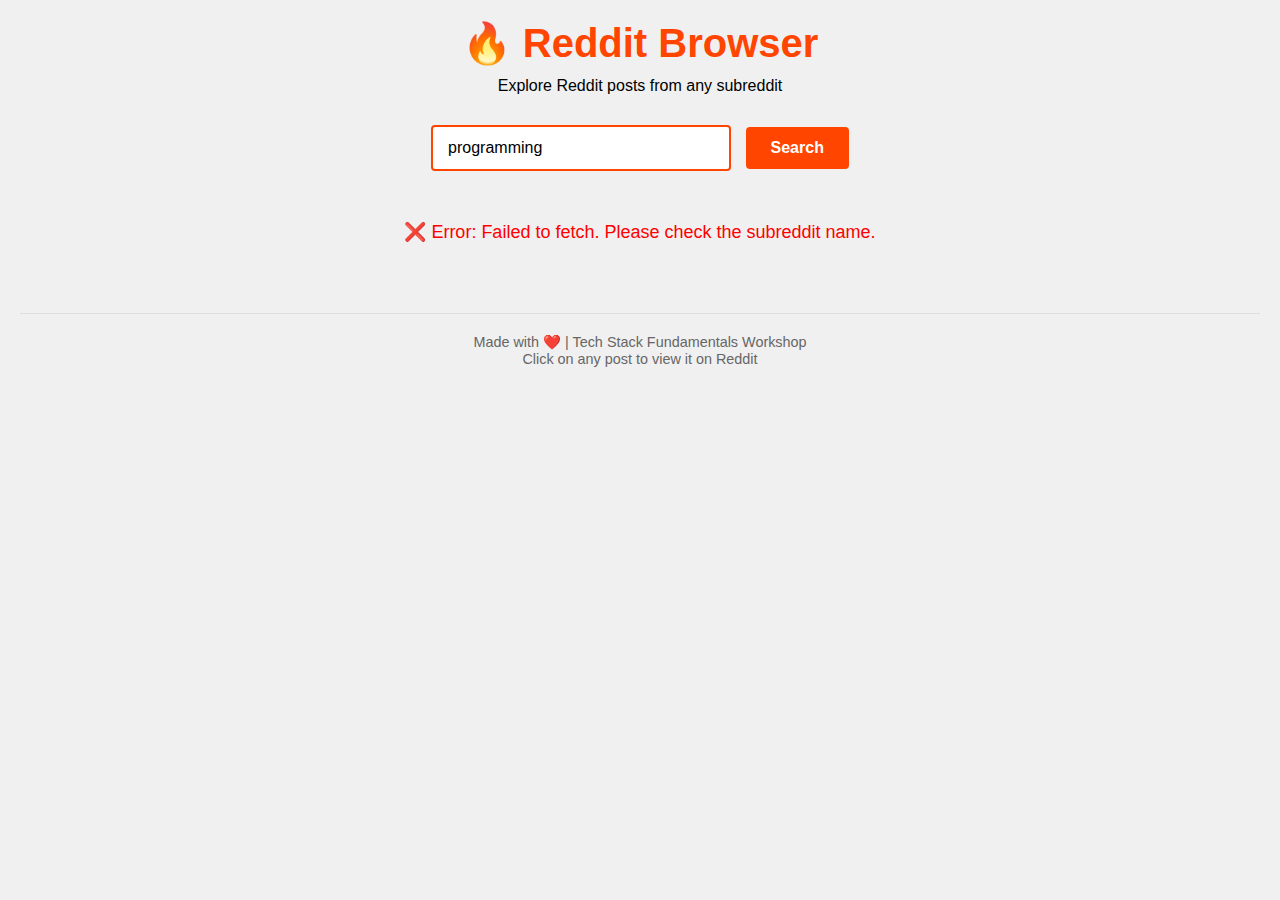
<file: Task 01/Sithuka Jayawardhana/Task 03/submissions/Balana_Kaduwa/index.html>
<!DOCTYPE html>
<html lang="en">
<head>
    <meta charset="UTF-8">
    <meta name="viewport" content="width=device-width, initial-scale=1.0">
    <title>Reddit Browser</title>
    <style>
        * {
            margin: 0;
            padding: 0;
            box-sizing: border-box;
        }
        
        body {
            font-family: 'Segoe UI', Tahoma, Geneva, Verdana, sans-serif;
            background-color: #f0f0f0;
            padding: 20px;
        }
        
        header {
            text-align: center;
            margin-bottom: 30px;
        }
        
        h1 {
            color: #FF4500;
            font-size: 2.5rem;
            margin-bottom: 10px;
        }
        
        .search-container {
            text-align: center;
            margin-bottom: 30px;
        }
        
        .search-container input {
            padding: 12px 15px;
            font-size: 16px;
            width: 300px;
            border: 2px solid #FF4500;
            border-radius: 4px;
            outline: none;
        }
        
        .search-container input:focus {
            box-shadow: 0 0 5px #FF4500;
        }
        
        .search-container button {
            padding: 12px 25px;
            margin-left: 10px;
            background-color: #FF4500;
            color: white;
            border: none;
            border-radius: 4px;
            cursor: pointer;
            font-weight: bold;
            font-size: 16px;
            transition: 0.3s;
        }
        
        .search-container button:hover {
            background-color: #FF6B35;
            transform: translateY(-2px);
        }
        
        .loading {
            text-align: center;
            font-size: 18px;
            color: #666;
            display: none;
        }
        
        .loading.show {
            display: block;
        }
        
        .posts-grid {
            display: grid;
            grid-template-columns: repeat(auto-fill, minmax(280px, 1fr));
            gap: 20px;
            max-width: 1200px;
            margin: 0 auto;
        }
        
        .post-card {
            background: white;
            border-radius: 8px;
            overflow: hidden;
            box-shadow: 0 2px 8px rgba(0,0,0,0.1);
            transition: all 0.3s;
        }
        
        .post-card:hover {
            transform: translateY(-5px);
            box-shadow: 0 4px 16px rgba(0,0,0,0.2);
            border: 1px solid #FF4500;
        }
        
        .post-image {
            width: 100%;
            height: 200px;
            object-fit: cover;
            background-color: #ddd;
        }
        
        .post-content {
            padding: 15px;
        }
        
        .post-title {
            font-size: 1rem;
            font-weight: bold;
            color: #333;
            margin-bottom: 10px;
            line-height: 1.4;
            min-height: 50px;
        }
        
        .post-stats {
            display: flex;
            gap: 15px;
            font-size: 0.9rem;
            color: #666;
            border-top: 1px solid #eee;
            padding-top: 10px;
            flex-wrap: wrap;
        }
        
        .stat {
            display: flex;
            align-items: center;
            gap: 5px;
        }
        
        .error {
            text-align: center;
            color: red;
            font-size: 18px;
            padding: 20px;
            display: none;
        }
        
        .error.show {
            display: block;
        }
        
        footer {
            text-align: center;
            margin-top: 50px;
            color: #666;
            font-size: 0.9rem;
            padding: 20px;
            border-top: 1px solid #ddd;
        }
        
        @media (max-width: 768px) {
            h1 {
                font-size: 2rem;
            }
            
            .search-container input {
                width: 100%;
            }
            
            .search-container button {
                margin-left: 0;
                margin-top: 10px;
                width: 100%;
            }
            
            .posts-grid {
                grid-template-columns: 1fr;
            }
        }
    </style>
</head>
<body>
    <header>
        <h1>🔥 Reddit Browser</h1>
        <p>Explore Reddit posts from any subreddit</p>
    </header>
    
    <div class="search-container">
        <input 
            type="text" 
            id="subreddit-input" 
            placeholder="Enter subreddit (e.g., programming, webdev, python)"
            value="programming"
        >
        <button onclick="searchSubreddit()">Search</button>
    </div>
    
    <div id="loading" class="loading">⏳ Loading posts...</div>
    <div id="error" class="error"></div>
    
    <div id="posts-container" class="posts-grid">
        <!-- Posts will appear here -->
    </div>
    
    <footer>
        <p>Made with ❤️ | Tech Stack Fundamentals Workshop</p>
        <p>Click on any post to view it on Reddit</p>
    </footer>
    
    <script>
        let currentSubreddit = 'programming';
        
        // Display posts on the page
        function displayPosts(posts) {
            const container = document.getElementById('posts-container');
            const error = document.getElementById('error');
            
            container.innerHTML = '';
            error.classList.remove('show');
            
            if (!posts || posts.length === 0) {
                container.innerHTML = '<p>No posts found</p>';
                return;
            }
            
            posts.forEach(post => {
                const p = post.data;
                
                // Create card HTML
                const cardHTML = `
                    <a href="https://reddit.com${p.permalink}" target="_blank" style="text-decoration: none; color: inherit;">
                        <div class="post-card">
                            <img 
                                src="${p.thumbnail}" 
                                class="post-image" 
                                alt="Post thumbnail"
                                onerror="this.style.display='none'"
                            >
                            <div class="post-content">
                                <div class="post-title">${escapeHtml(p.title)}</div>
                                <div class="post-stats">
                                    <div class="stat">👍 ${formatNumber(p.ups)}</div>
                                    <div class="stat">💬 ${formatNumber(p.num_comments)}</div>
                                    <div class="stat">👤 ${escapeHtml(p.author)}</div>
                                </div>
                            </div>
                        </div>
                    </a>
                `;
                
                container.innerHTML += cardHTML;
            });
        }
        
        // Format large numbers (1000 -> 1K)
        function formatNumber(num) {
            if (num > 1000) {
                return (num / 1000).toFixed(1) + 'K';
            }
            return num;
        }
        
        // Escape HTML to prevent XSS
        function escapeHtml(text) {
            const div = document.createElement('div');
            div.textContent = text;
            return div.innerHTML;
        }
        
        // Fetch posts from Reddit API
        async function loadPosts() {
            const url = `https://www.reddit.com/r/${currentSubreddit}.json`;
            const loading = document.getElementById('loading');
            const error = document.getElementById('error');
            const container = document.getElementById('posts-container');
            
            loading.classList.add('show');
            error.classList.remove('show');
            
            try {
                const response = await fetch(url);
                
                if (!response.ok) {
                    throw new Error(`Subreddit "${currentSubreddit}" not found`);
                }
                
                const data = await response.json();
                const posts = data.data.children;
                
                displayPosts(posts);
                
            } catch (err) {
                error.classList.add('show');
                error.textContent = `❌ Error: ${err.message}. Please check the subreddit name.`;
                container.innerHTML = '';
                
            } finally {
                loading.classList.remove('show');
            }
        }
        
        // Search for a subreddit
        function searchSubreddit() {
            const input = document.getElementById('subreddit-input');
            const newSubreddit = input.value.trim().toLowerCase();
            
            if (!newSubreddit) {
                alert('Please enter a subreddit name');
                return;
            }
            
            currentSubreddit = newSubreddit;
            loadPosts();
        }
        
        // Allow Enter key to search
        document.addEventListener('DOMContentLoaded', function() {
            document.getElementById('subreddit-input').addEventListener('keypress', function(e) {
                if (e.key === 'Enter') {
                    searchSubreddit();
                }
            });
        });
        
        // Load initial posts when page loads
        window.addEventListener('load', loadPosts);
    </script>
</body>
</html>
</file>
<file: Task 01/submissions/Sayuru_Pilapitiya/style.css>
*{
    margin:0;
    padding:0;
    box-sizing: border_box
}

body{
    font-family : - apple - system , BlinkMacSystemFont , ’ Segoe UI ’ , sansserif ;
    background-color : #f5f5f5 ;
    color: #333;
    line-height: 1.6;
}

nav{
    background-color : #4285F4 ;
    padding: 15px;
}

nav a{
    color:white;
    text-decoration: none;
    margin: 0 15px
}
</file>
<file: Task 01/submissions/Shavini_Kaveesha/style.css>
* {
  margin: 0;
  padding: 0;
  box-sizing: border-box;
}

body {
  font-family: -apple-system, BlinkMacSystemFont, 'Segoe UI', sans-serif;
  background-color: #f5f5f5;
  color: #333;
  line-height: 1.6;
}

nav {
  background-color: #4285f4;
  padding: 15px;
  text-align: center;
}

nav a {
  color: white;
  text-decoration: none;
  margin: 0 15px;
  font-weight: 500;
}

nav a:hover {
  text-decoration: underline;
}

header {
  background: linear-gradient(135deg, #4285f4, #34a853);
  color: white;
  padding: 60px 20px;
  text-align: center;
}

section {
  background-color: white;
  margin: 30px auto;
  padding: 30px;
  max-width: 1000px;
  border-radius: 8px;
  box-shadow: 0 4px 10px rgba(0, 0, 0, 0.08);
}

.skills-container {
  display: grid;
  grid-template-columns: repeat(3, 1fr);
  gap: 20px;
}

.projects-grid {
  display: grid;
  grid-template-columns: repeat(auto-fit, minmax(280px, 1fr));
  gap: 25px;
}

.project-card {
  border: 1px solid #ddd;
  padding: 20px;
  border-radius: 8px;
  background-color: #fff;
  box-shadow: 0 4px 8px rgba(0, 0, 0, 0.05);
  transition: transform 0.3s, box-shadow 0.3s;
}

.project-card:hover {
  transform: translateY(-5px);
  box-shadow: 0 8px 16px rgba(0, 0, 0, 0.12);
}

form input,
form textarea {
  width: 100%;
  padding: 12px;
  margin-bottom: 15px;
  border: 1px solid #ccc;
  border-radius: 5px;
  font-size: 16px;
}

form textarea {
  resize: vertical;
}

form button {
  background-color: #4285f4;
  color: white;
  border: none;
  padding: 12px 25px;
  border-radius: 5px;
  font-size: 16px;
  cursor: pointer;
}

form button:hover {
  background-color: #3367d6;
}

@media (max-width: 768px) {
  .skills-container {
    grid-template-columns: 1fr;
  }
}

.profile-image {
  width: 150px;       /* change this value if needed */
  height: 150px;
  border-radius: 50%; /* circular image */
  object-fit: cover;
  margin-bottom: 20px;
}
</file>
<file: Task 01/submissions/Vidura_Amunumullegama/style.css>
* {
	margin: 0;
	padding: 0;
	box-sizing: border-box;
}

body {
	font-family: -apple-system, BlinkMacSystemFont, 'Segoe UI', sans-serif;
	background-color: #f5f5f5;
	color: #333;
	line-height: 1.6;
}

nav {
	background-color: #4285F4;
	padding: 15px;
}

nav a {
	color: white;
	text-decoration: none;
	margin: 0 15px;
}
</file>
<file: Task 01/submissions/Binuka/portfolio-lahiru/style.css>
* {
    margin: 0;
    padding: 0;
    box-sizing: border-box;
}

body {
    font-family: Arial, sans-serif;
    line-height: 1.6;
    background: #f5f5f5;
    color: #222;
}

/* --- Navigation --- */
nav {
    background: #ffffff;
    padding: 1rem;
    text-align: center;
    border-bottom: 1px solid #ddd;
}

nav a {
    margin: 0 10px;
    text-decoration: none;
    color: #222;
    font-weight: bold;
}

/* --- Header --- */
header {
    background: #2563eb;
    color: white;
    padding: 2rem;
    text-align: center;
}

.Profile-image {
    width: 120px;
    height: 120px;
    border-radius: 50%;
    margin-bottom: 1rem;
}

/* --- Sections --- */
section {
    background: white;
    max-width: 900px;
    margin: 1.5rem auto;
    padding: 1.5rem;
    border: 1px solid #ddd;
}

h2 {
    margin-bottom: 1rem;
    border-bottom: 1px solid #ddd;
}

/* --- Skills & Projects --- */
.skills-container,
.projects-grid {
    display: block;
}

.project-card {
    border: 1px solid #ddd;
    padding: 1rem;
    margin-bottom: 1rem;
}

/* --- Details --- */
details {
    margin-bottom: 1rem;
}

summary {
    font-weight: bold;
    cursor: pointer;
}

/* --- Forms --- */
form {
    display: block;
}

input,
textarea {
    width: 100%;
    padding: 0.6rem;
    margin-bottom: 1rem;
    border: 1px solid #ccc;
}

button {
    padding: 0.7rem 1.2rem;
    background: #2563eb;
    color: white;
    border: none;
    cursor: pointer;
}

button:hover {
    background: #1e40af;
}
</file>
<file: Task 01/submissions/Binura_Yeshan/style.css>
/* General Reset */
* {
    margin: 0;
    padding: 0;
    box-sizing: border-box;
    font-family: 'Segoe UI', Tahoma, Geneva, Verdana, sans-serif;
}

body {
    background-color: #f4f7f6;
    color: #333;
    line-height: 1.6;
}

/* Navigation */
nav {
    background: #2c3e50;
    padding: 1rem;
    position: sticky;
    top: 0;
    text-align: center;
    z-index: 1000;
}

nav a {
    color: white;
    text-decoration: none;
    margin: 0 15px;
    font-weight: bold;
    transition: color 0.3s;
}

nav a:hover {
    color: #3498db;
}

/* Header/Hero Section */
header {
    background: linear-gradient(135deg, #2c3e50, #3498db);
    color: white;
    text-align: center;
    padding: 60px 20px;
}

.profile-image {
    width: 150px;
    height: 150px;
    border-radius: 50%;
    border: 5px solid white;
    object-fit: cover;
    margin-bottom: 20px;
}

/* Section Styling */
section {
    max-width: 800px;
    margin: 40px auto;
    padding: 20px;
    background: white;
    border-radius: 8px;
    box-shadow: 0 4px 6px rgba(0,0,0,0.1);
}

h2 {
    color: #2c3e50;
    border-bottom: 2px solid #3498db;
    padding-bottom: 10px;
    margin-bottom: 20px;
}

/* Details & Summaries */
details {
    margin-bottom: 10px;
    padding: 10px;
    background: #f9f9f9;
    border-radius: 4px;
}

summary {
    font-weight: bold;
    cursor: pointer;
    outline: none;
}

/* Project Cards */
.project-card {
    border-left: 5px solid #3498db;
    padding: 15px;
    background: #ecf0f1;
    margin-top: 20px;
}

/* Form Styling */
form {
    display: flex;
    flex-direction: column;
}

label {
    margin: 10px 0 5px;
    font-weight: bold;
}

input, textarea {
    padding: 10px;
    border: 1px solid #ddd;
    border-radius: 4px;
    margin-bottom: 15px;
}

button {
    background: #3498db;
    color: white;
    padding: 10px;
    border: none;
    border-radius: 4px;
    cursor: pointer;
    font-size: 1rem;
}

button:hover {
    background: #2980b9;
}

/* Footer */
footer {
    text-align: center;
    padding: 20px;
    background: #2c3e50;
    color: white;
    margin-top: 40px;
}
</file>
